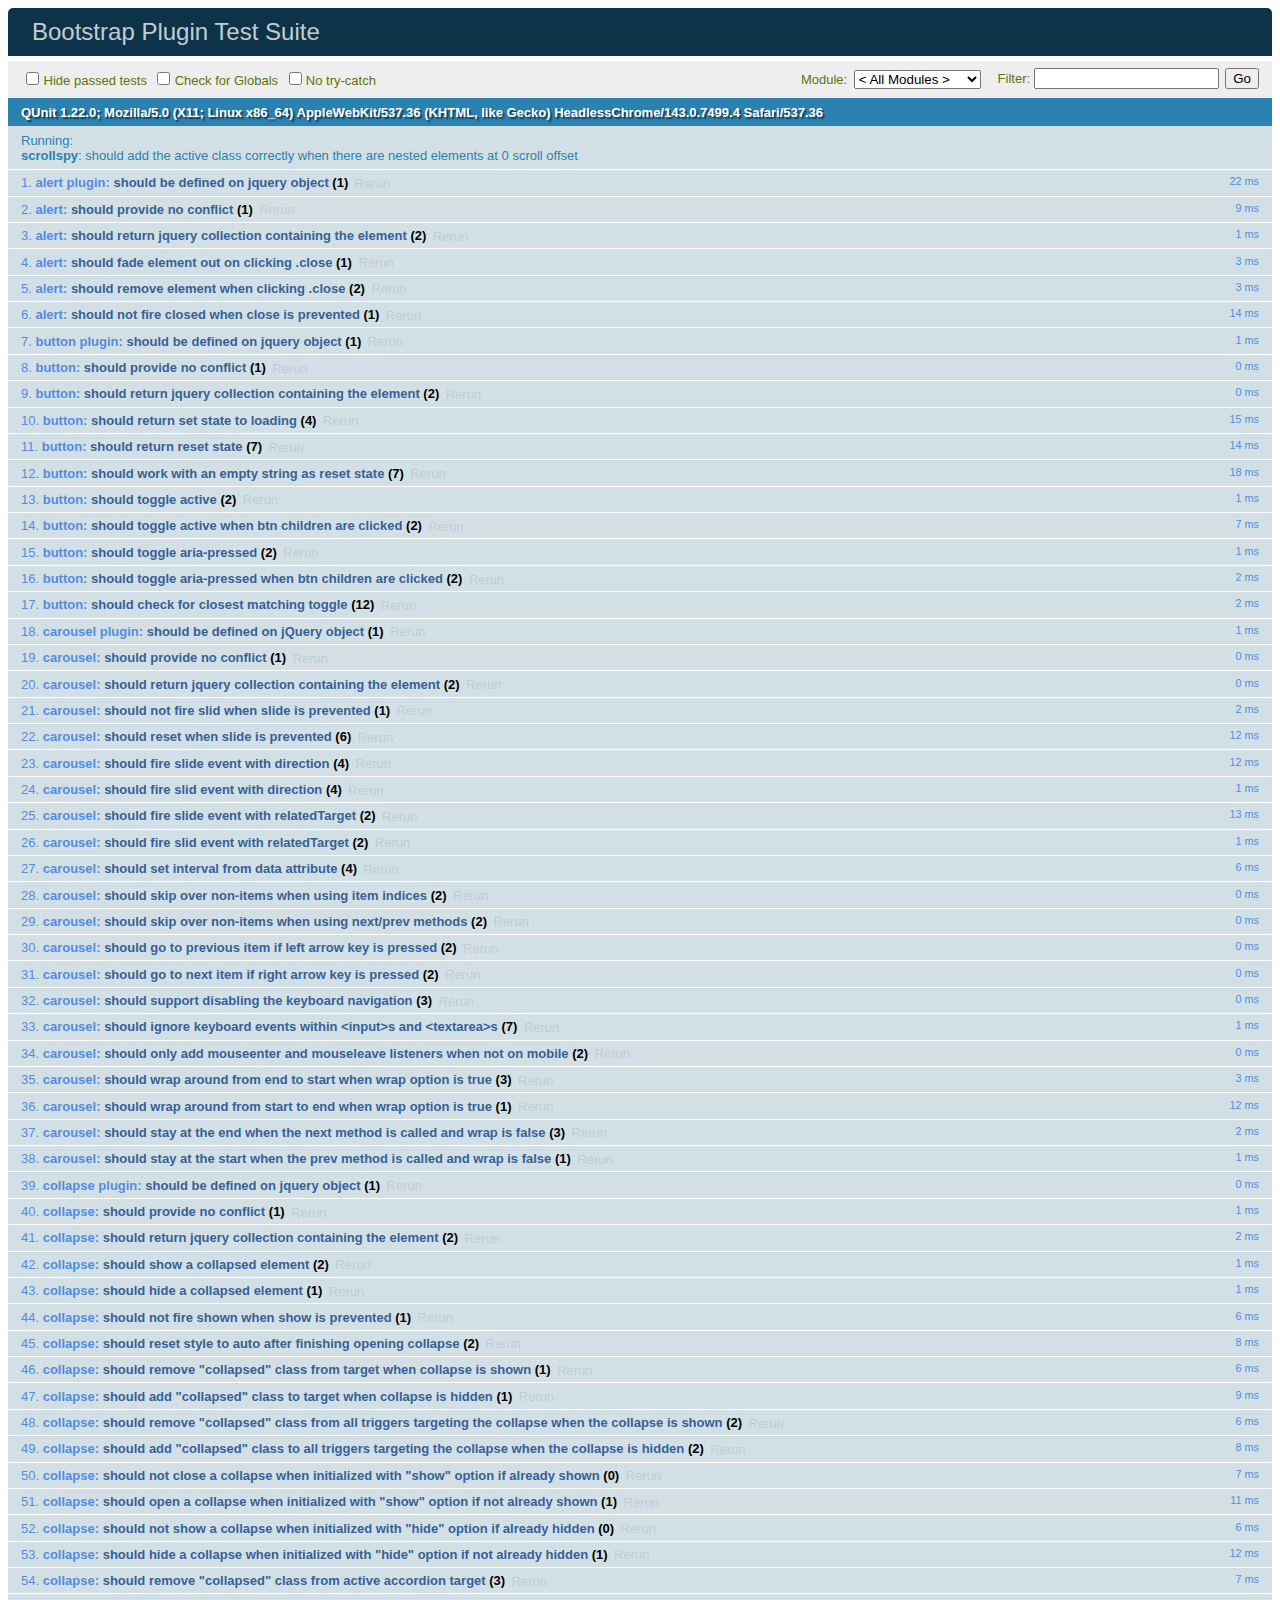
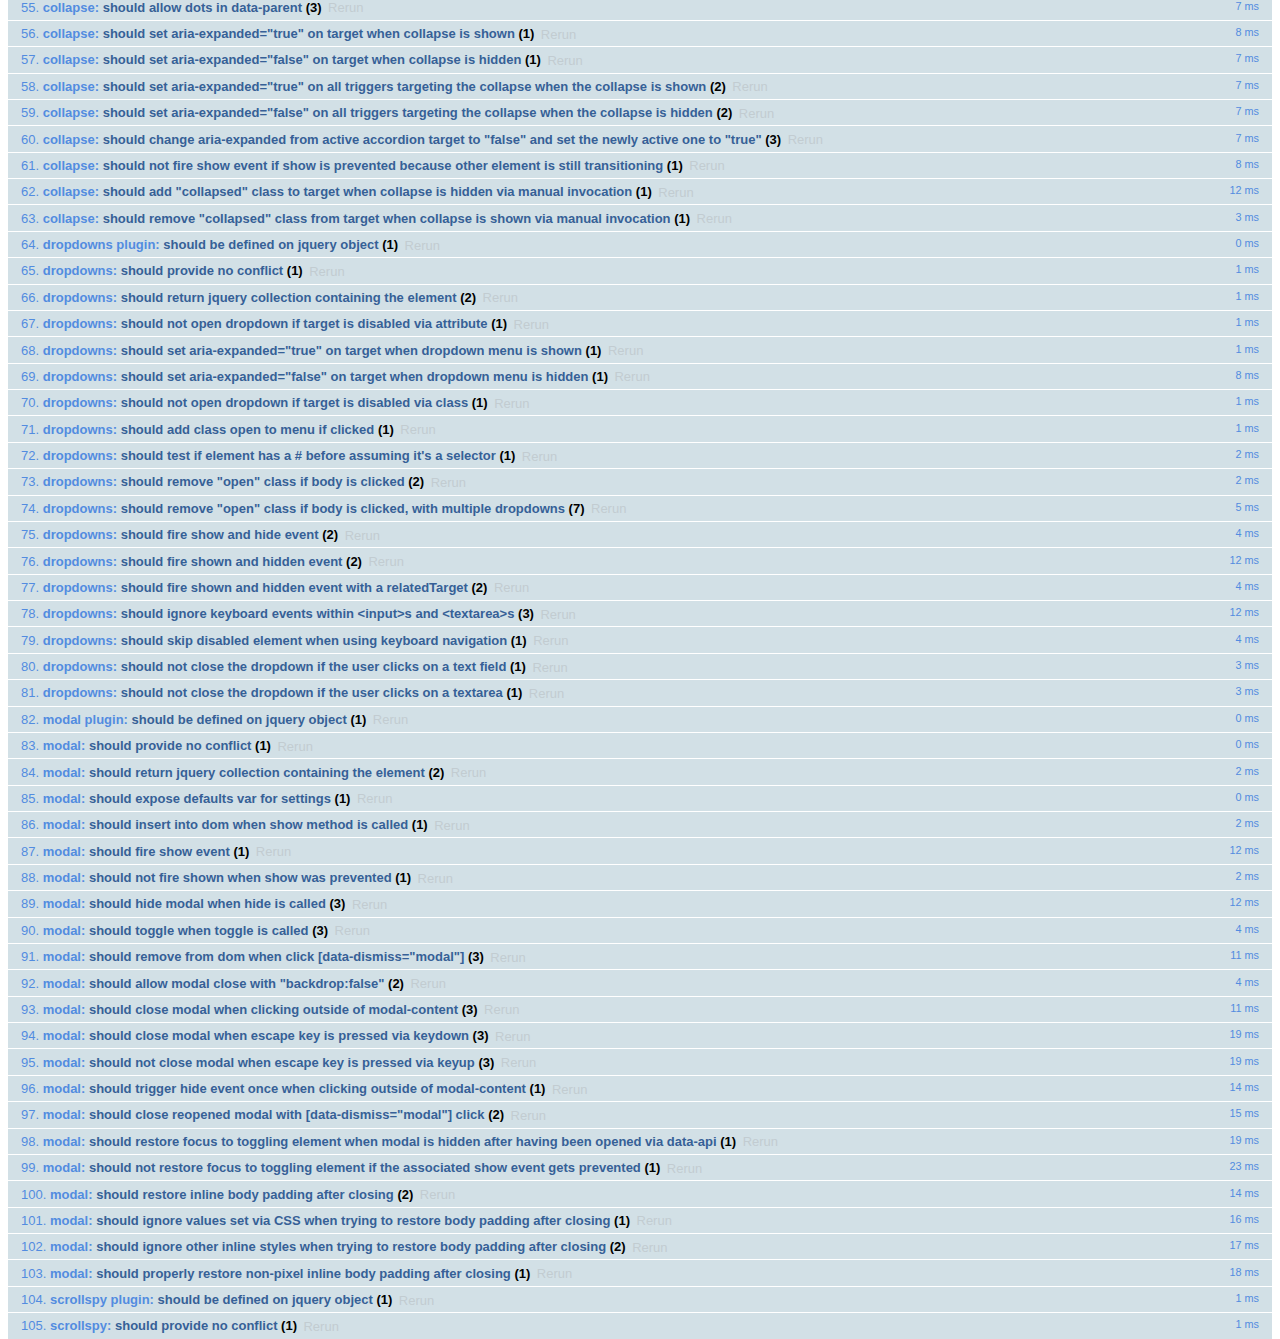
<file: blog-thymeleaf-frontweb/src/main/resources/static/bootstrap-3.3.7/js/tests/index.html>
<!DOCTYPE html>
<html>
  <head>
    <meta charset="utf-8">
    <title>Bootstrap Plugin Test Suite</title>
    <meta name="viewport" content="width=device-width, initial-scale=1">

    <!-- jQuery -->
    <script src="vendor/jquery.min.js"></script>
    <script>
      // Disable jQuery event aliases to ensure we don't accidentally use any of them
      (function () {
        var eventAliases = [
          'blur',
          'focus',
          'focusin',
          'focusout',
          'load',
          'resize',
          'scroll',
          'unload',
          'click',
          'dblclick',
          'mousedown',
          'mouseup',
          'mousemove',
          'mouseover',
          'mouseout',
          'mouseenter',
          'mouseleave',
          'change',
          'select',
          'submit',
          'keydown',
          'keypress',
          'keyup',
          'error',
          'contextmenu',
          'hover',
          'bind',
          'unbind',
          'delegate',
          'undelegate'
        ]
        for (var i = 0; i < eventAliases.length; i++) {
          var eventAlias = eventAliases[i]
          $.fn[eventAlias] = function () {
            throw new Error('Using the ".' + eventAlias + '()" method is not allowed, so that Bootstrap can be compatible with custom jQuery builds which exclude the "event aliases" module that defines said method. See https://github.com/twbs/bootstrap/blob/master/CONTRIBUTING.md#js')
          }
        }
      })()
    </script>

    <!-- QUnit -->
    <link rel="stylesheet" href="vendor/qunit.css" media="screen">
    <script src="vendor/qunit.js"></script>
    <script>
      // See https://github.com/axemclion/grunt-saucelabs#test-result-details-with-qunit
      var log = []
      // Require assert.expect in each test
      QUnit.config.requireExpects = true
      QUnit.done(function (testResults) {
        var tests = []
        for (var i = 0, len = log.length; i < len; i++) {
          var details = log[i]
          tests.push({
            name: details.name,
            result: details.result,
            expected: details.expected,
            actual: details.actual,
            source: details.source
          })
        }
        testResults.tests = tests

        window.global_test_results = testResults
      })

      QUnit.testStart(function (testDetails) {
        $(window).scrollTop(0)
        QUnit.log(function (details) {
          if (!details.result) {
            details.name = testDetails.name
            log.push(details)
          }
        })
      })

      // Cleanup
      QUnit.testDone(function () {
        $('#qunit-fixture').empty()
        $('#modal-test, .modal-backdrop').remove()
      })

      // Display fixture on-screen on iOS to avoid false positives
      if (/iPhone|iPad|iPod/.test(navigator.userAgent)) {
        QUnit.begin(function() {
          $('#qunit-fixture').css({ top: 0, left: 0 })
        })

        QUnit.done(function () {
          $('#qunit-fixture').css({ top: '', left: '' })
        })
      }

      // Disable deprecated global QUnit method aliases in preparation for QUnit v2
      (function () {
        var methodNames = [
          'async',
          'asyncTest',
          'deepEqual',
          'equal',
          'expect',
          'module',
          'notDeepEqual',
          'notEqual',
          'notPropEqual',
          'notStrictEqual',
          'ok',
          'propEqual',
          'push',
          'start',
          'stop',
          'strictEqual',
          'test',
          'throws'
        ];
        for (var i = 0; i < methodNames.length; i++) {
          var methodName = methodNames[i];
          window[methodName] = undefined;
        }
      })();
    </script>

    <!-- Plugin sources -->
    <script>$.support.transition = false</script>
    <script src="../../js/alert.js"></script>
    <script src="../../js/button.js"></script>
    <script src="../../js/carousel.js"></script>
    <script src="../../js/collapse.js"></script>
    <script src="../../js/dropdown.js"></script>
    <script src="../../js/modal.js"></script>
    <script src="../../js/scrollspy.js"></script>
    <script src="../../js/tab.js"></script>
    <script src="../../js/tooltip.js"></script>
    <script src="../../js/popover.js"></script>
    <script src="../../js/affix.js"></script>

    <!-- Unit tests -->
    <script src="unit/alert.js"></script>
    <script src="unit/button.js"></script>
    <script src="unit/carousel.js"></script>
    <script src="unit/collapse.js"></script>
    <script src="unit/dropdown.js"></script>
    <script src="unit/modal.js"></script>
    <script src="unit/scrollspy.js"></script>
    <script src="unit/tab.js"></script>
    <script src="unit/tooltip.js"></script>
    <script src="unit/popover.js"></script>
    <script src="unit/affix.js"></script>

  </head>
  <body>
    <div id="qunit-container">
      <div id="qunit"></div>
      <div id="qunit-fixture"></div>
    </div>
  </body>
</html>
</file>
<file: blog-thymeleaf-frontweb/src/main/resources/static/bootstrap-3.3.7/js/tests/vendor/qunit.css>
/*!
 * QUnit 1.22.0
 * https://qunitjs.com/
 *
 * Copyright jQuery Foundation and other contributors
 * Released under the MIT license
 * https://jquery.org/license
 *
 * Date: 2016-02-23T15:57Z
 */

/** Font Family and Sizes */

#qunit-tests, #qunit-header, #qunit-banner, #qunit-testrunner-toolbar, #qunit-filteredTest, #qunit-userAgent, #qunit-testresult {
	font-family: "Helvetica Neue Light", "HelveticaNeue-Light", "Helvetica Neue", Calibri, Helvetica, Arial, sans-serif;
}

#qunit-testrunner-toolbar, #qunit-filteredTest, #qunit-userAgent, #qunit-testresult, #qunit-tests li { font-size: small; }
#qunit-tests { font-size: smaller; }


/** Resets */

#qunit-tests, #qunit-header, #qunit-banner, #qunit-filteredTest, #qunit-userAgent, #qunit-testresult, #qunit-modulefilter {
	margin: 0;
	padding: 0;
}


/** Header */

#qunit-header {
	padding: 0.5em 0 0.5em 1em;

	color: #8699A4;
	background-color: #0D3349;

	font-size: 1.5em;
	line-height: 1em;
	font-weight: 400;

	border-radius: 5px 5px 0 0;
}

#qunit-header a {
	text-decoration: none;
	color: #C2CCD1;
}

#qunit-header a:hover,
#qunit-header a:focus {
	color: #FFF;
}

#qunit-testrunner-toolbar label {
	display: inline-block;
	padding: 0 0.5em 0 0.1em;
}

#qunit-banner {
	height: 5px;
}

#qunit-testrunner-toolbar {
	padding: 0.5em 1em 0.5em 1em;
	color: #5E740B;
	background-color: #EEE;
	overflow: hidden;
}

#qunit-filteredTest {
	padding: 0.5em 1em 0.5em 1em;
	background-color: #F4FF77;
	color: #366097;
}

#qunit-userAgent {
	padding: 0.5em 1em 0.5em 1em;
	background-color: #2B81AF;
	color: #FFF;
	text-shadow: rgba(0, 0, 0, 0.5) 2px 2px 1px;
}

#qunit-modulefilter-container {
	float: right;
	padding: 0.2em;
}

.qunit-url-config {
	display: inline-block;
	padding: 0.1em;
}

.qunit-filter {
	display: block;
	float: right;
	margin-left: 1em;
}

/** Tests: Pass/Fail */

#qunit-tests {
	list-style-position: inside;
}

#qunit-tests li {
	padding: 0.4em 1em 0.4em 1em;
	border-bottom: 1px solid #FFF;
	list-style-position: inside;
}

#qunit-tests > li {
	display: none;
}

#qunit-tests li.running,
#qunit-tests li.pass,
#qunit-tests li.fail,
#qunit-tests li.skipped {
	display: list-item;
}

#qunit-tests.hidepass {
	position: relative;
}

#qunit-tests.hidepass li.running,
#qunit-tests.hidepass li.pass {
	visibility: hidden;
	position: absolute;
	width:   0;
	height:  0;
	padding: 0;
	border:  0;
	margin:  0;
}

#qunit-tests li strong {
	cursor: pointer;
}

#qunit-tests li.skipped strong {
	cursor: default;
}

#qunit-tests li a {
	padding: 0.5em;
	color: #C2CCD1;
	text-decoration: none;
}

#qunit-tests li p a {
	padding: 0.25em;
	color: #6B6464;
}
#qunit-tests li a:hover,
#qunit-tests li a:focus {
	color: #000;
}

#qunit-tests li .runtime {
	float: right;
	font-size: smaller;
}

.qunit-assert-list {
	margin-top: 0.5em;
	padding: 0.5em;

	background-color: #FFF;

	border-radius: 5px;
}

.qunit-source {
	margin: 0.6em 0 0.3em;
}

.qunit-collapsed {
	display: none;
}

#qunit-tests table {
	border-collapse: collapse;
	margin-top: 0.2em;
}

#qunit-tests th {
	text-align: right;
	vertical-align: top;
	padding: 0 0.5em 0 0;
}

#qunit-tests td {
	vertical-align: top;
}

#qunit-tests pre {
	margin: 0;
	white-space: pre-wrap;
	word-wrap: break-word;
}

#qunit-tests del {
	background-color: #E0F2BE;
	color: #374E0C;
	text-decoration: none;
}

#qunit-tests ins {
	background-color: #FFCACA;
	color: #500;
	text-decoration: none;
}

/*** Test Counts */

#qunit-tests b.counts                       { color: #000; }
#qunit-tests b.passed                       { color: #5E740B; }
#qunit-tests b.failed                       { color: #710909; }

#qunit-tests li li {
	padding: 5px;
	background-color: #FFF;
	border-bottom: none;
	list-style-position: inside;
}

/*** Passing Styles */

#qunit-tests li li.pass {
	color: #3C510C;
	background-color: #FFF;
	border-left: 10px solid #C6E746;
}

#qunit-tests .pass                          { color: #528CE0; background-color: #D2E0E6; }
#qunit-tests .pass .test-name               { color: #366097; }

#qunit-tests .pass .test-actual,
#qunit-tests .pass .test-expected           { color: #999; }

#qunit-banner.qunit-pass                    { background-color: #C6E746; }

/*** Failing Styles */

#qunit-tests li li.fail {
	color: #710909;
	background-color: #FFF;
	border-left: 10px solid #EE5757;
	white-space: pre;
}

#qunit-tests > li:last-child {
	border-radius: 0 0 5px 5px;
}

#qunit-tests .fail                          { color: #000; background-color: #EE5757; }
#qunit-tests .fail .test-name,
#qunit-tests .fail .module-name             { color: #000; }

#qunit-tests .fail .test-actual             { color: #EE5757; }
#qunit-tests .fail .test-expected           { color: #008000; }

#qunit-banner.qunit-fail                    { background-color: #EE5757; }

/*** Skipped tests */

#qunit-tests .skipped {
	background-color: #EBECE9;
}

#qunit-tests .qunit-skipped-label {
	background-color: #F4FF77;
	display: inline-block;
	font-style: normal;
	color: #366097;
	line-height: 1.8em;
	padding: 0 0.5em;
	margin: -0.4em 0.4em -0.4em 0;
}

/** Result */

#qunit-testresult {
	padding: 0.5em 1em 0.5em 1em;

	color: #2B81AF;
	background-color: #D2E0E6;

	border-bottom: 1px solid #FFF;
}
#qunit-testresult .module-name {
	font-weight: 700;
}

/** Fixture */

#qunit-fixture {
	position: absolute;
	top: -10000px;
	left: -10000px;
	width: 1000px;
	height: 1000px;
}
</file>
